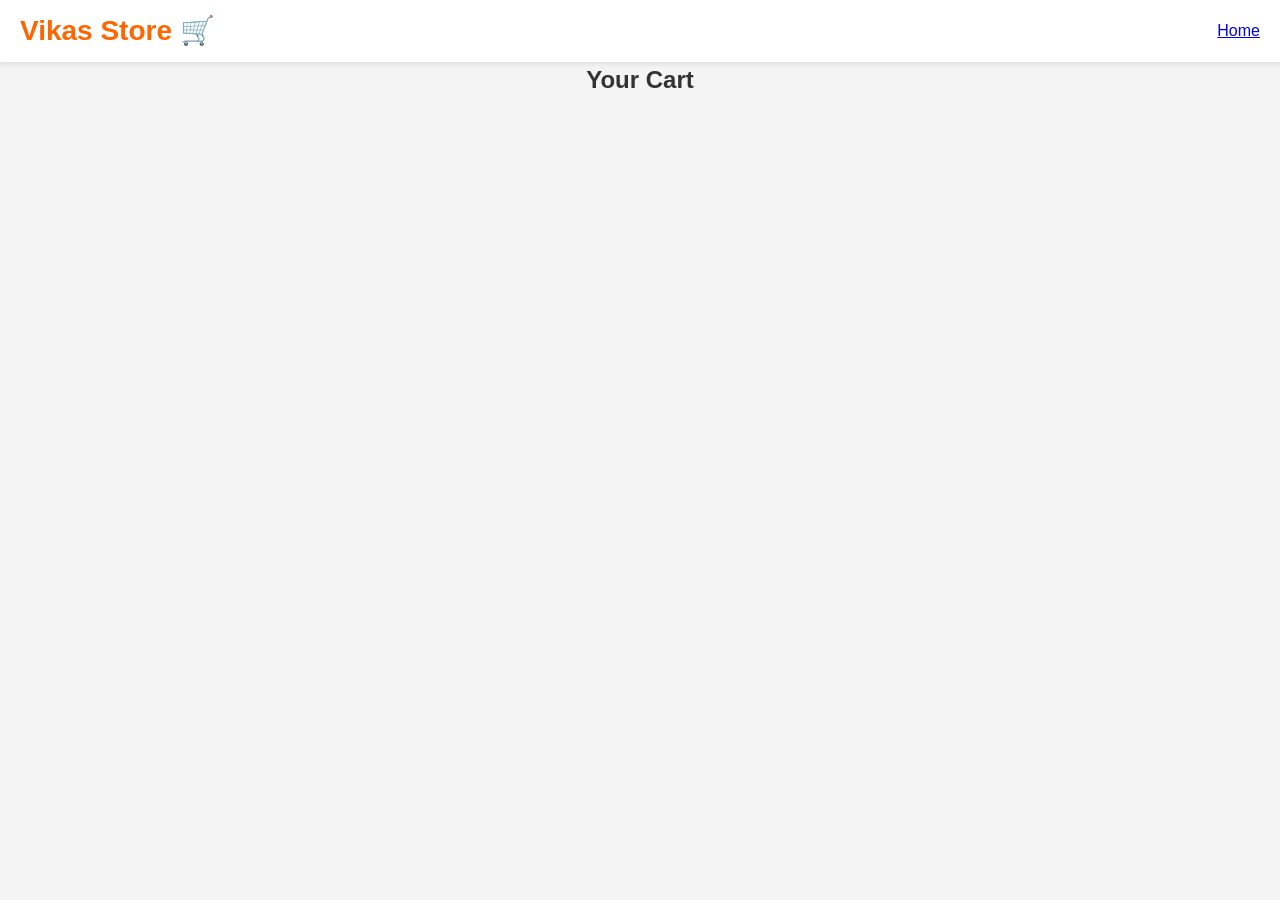
<file: frontend/cart.html>
<!DOCTYPE html>
<html>
<head>
  <title>Your Cart</title>
  <link rel="stylesheet" href="style.css">
</head>
<body>

<header>
  <div class="logo">Vikas Store 🛒</div>
  <a href="index.html">Home</a>
</header>

<h2 style="text-align:center;">Your Cart</h2>

<div class="cart-container" id="cart-items"></div>

<h3 id="total" style="text-align:center;"></h3>

<script src="script.js"></script>
<script>
  loadCart();
</script>

</body>
</html>
</file>
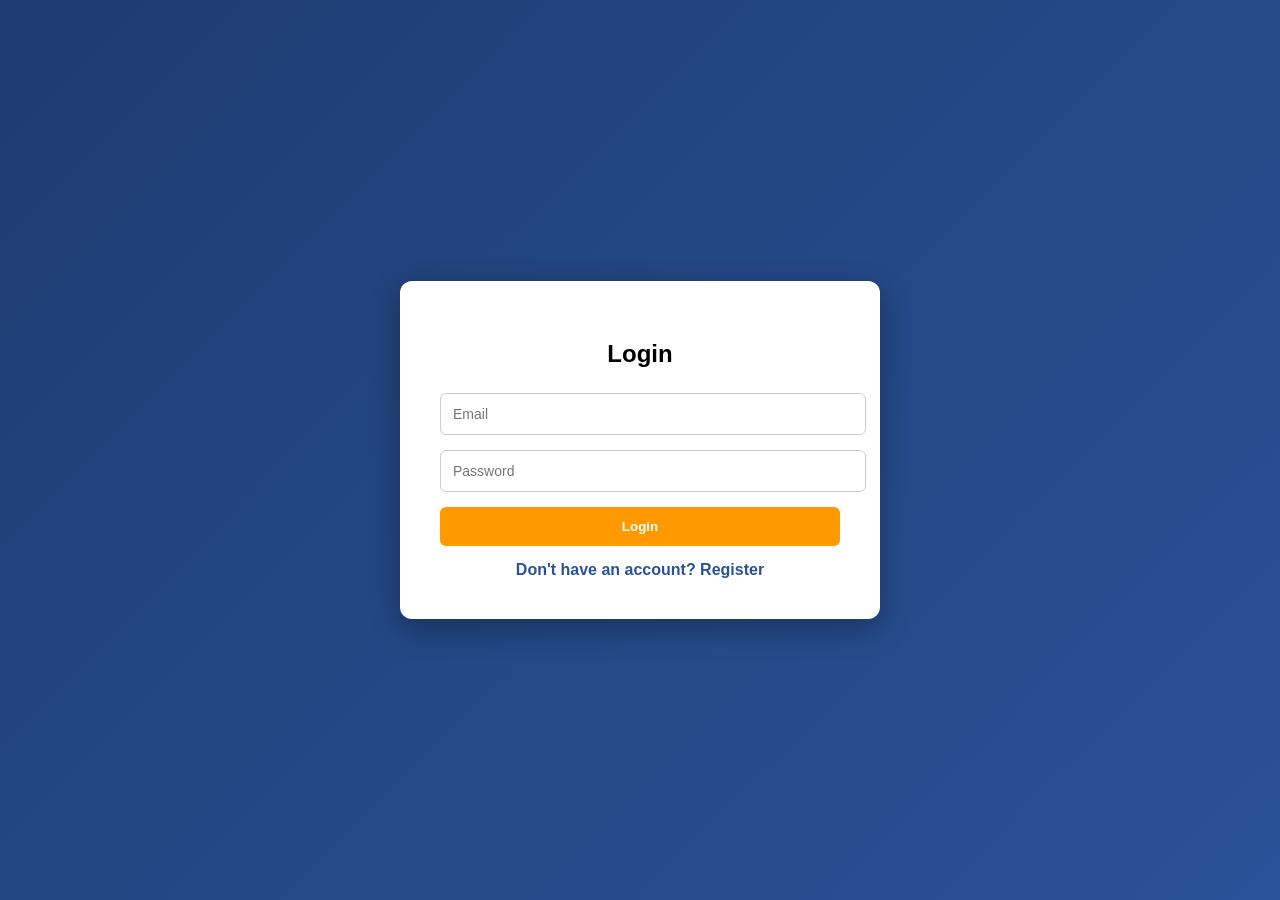
<file: frontend/login.html>
<!DOCTYPE html>
<html lang="en">
<head>
<meta charset="UTF-8">
<meta name="viewport" content="width=device-width, initial-scale=1.0">
<title>Login - Vikas Store</title>

<style>
body{
margin:0;
font-family:Arial, sans-serif;
background:linear-gradient(135deg,#1e3c72,#2a5298);
display:flex;
justify-content:center;
align-items:center;
height:100vh;
}

.auth-container{
background:white;
width:400px;
padding:40px;
border-radius:12px;
box-shadow:0 10px 30px rgba(0,0,0,0.3);
}

.auth-container h2{
text-align:center;
margin-bottom:25px;
}

.input-group{
margin-bottom:15px;
}

.input-group input{
width:100%;
padding:12px;
border:1px solid #ccc;
border-radius:6px;
font-size:14px;
}

.auth-btn{
width:100%;
padding:12px;
background:#ff9900;
border:none;
color:white;
font-weight:bold;
border-radius:6px;
cursor:pointer;
transition:0.3s;
}

.auth-btn:hover{
background:#e68a00;
}

.toggle{
text-align:center;
margin-top:15px;
cursor:pointer;
color:#2a5298;
font-weight:bold;
}

.error{
color:red;
font-size:13px;
margin-top:5px;
text-align:center;
}

.loading{
opacity:0.7;
pointer-events:none;
}

@media(max-width:500px){
.auth-container{
width:90%;
}
}
</style>
</head>

<body>

<div class="auth-container">
<h2 id="formTitle">Login</h2>

<div id="nameField" class="input-group" style="display:none;">
<input type="text" id="name" placeholder="Full Name">
</div>

<div id="phoneField" class="input-group" style="display:none;">
<input type="text" id="phone" placeholder="Phone Number">
</div>

<div id="addressField" class="input-group" style="display:none;">
<input type="text" id="address" placeholder="Address">
</div>

<div class="input-group">
<input type="email" id="email" placeholder="Email">
</div>

<div class="input-group">
<input type="password" id="password" placeholder="Password">
</div>

<button class="auth-btn" onclick="handleAuth()" id="authButton">
Login
</button>

<div class="error" id="errorMsg"></div>

<div class="toggle" onclick="toggleForm()" id="toggleText">
Don't have an account? Register
</div>

</div>

<script>

let isLogin=true;

function toggleForm(){
isLogin=!isLogin;

document.getElementById("formTitle").innerText=isLogin?"Login":"Register";
document.getElementById("authButton").innerText=isLogin?"Login":"Register";
document.getElementById("toggleText").innerText=isLogin?
"Don't have an account? Register":
"Already have an account? Login";

document.getElementById("nameField").style.display=isLogin?"none":"block";
document.getElementById("phoneField").style.display=isLogin?"none":"block";
document.getElementById("addressField").style.display=isLogin?"none":"block";
}

async function handleAuth(){

const button=document.getElementById("authButton");
button.classList.add("loading");
button.innerText="Please wait...";

const email=document.getElementById("email").value;
const password=document.getElementById("password").value;
const name=document.getElementById("name").value;
const phone=document.getElementById("phone").value;
const address=document.getElementById("address").value;

if(!email || !password){
showError("Email and Password required");
resetButton();
return;
}

try{

let url=isLogin?
"http://localhost:5000/api/auth/login":
"http://localhost:5000/api/auth/register";

let body=isLogin?
{email,password}:
{name,email,password,phone,address};

const res=await fetch(url,{
method:"POST",
headers:{"Content-Type":"application/json"},
body:JSON.stringify(body)
});

const data=await res.json();

if(!res.ok){
showError(data.message || "Something went wrong");
resetButton();
return;
}

if(isLogin){
localStorage.setItem("token",data.token);
localStorage.setItem("user",JSON.stringify(data.user));
window.location.href="profile.html";
}else{
alert("Registration Successful! Please Login.");
toggleForm();
}

}catch(err){
showError("Server error. Is backend running?");
}

resetButton();
}

function showError(msg){
document.getElementById("errorMsg").innerText=msg;
}

function resetButton(){
const button=document.getElementById("authButton");
button.classList.remove("loading");
button.innerText=isLogin?"Login":"Register";
}

</script>

</body>
</html>
</file>
<file: frontend/style.css>
/* ================================= */
/* GENERAL RESET AND BODY STYLING    */
/* ================================= */
* {
  margin: 0;
  padding: 0;
  box-sizing: border-box;
  font-family: 'Arial', sans-serif;
}

body {
  background-color: #f4f4f4;
  color: #333;
  line-height: 1.5;
}

/* ================================= */
/* HEADER                             */
/* ================================= */
header {
  display: flex;
  justify-content: space-between;
  align-items: center;
  padding: 10px 20px;
  background-color: #fff;
  position: sticky;
  top: 0;
  z-index: 1000;
  box-shadow: 0 2px 5px rgba(0,0,0,0.1);
}

header .logo {
  font-size: 28px;
  font-weight: bold;
  color: #ff6600;
}

header input[type="text"] {
  padding: 8px 10px;
  width: 220px;
  border-radius: 4px;
  border: 1px solid #ccc;
}

.nav-right {
  display: flex;
  align-items: center;
}

.nav-right select {
  margin: 0 5px;
  padding: 6px 10px;
  border-radius: 4px;
  border: 1px solid #ccc;
}

.cart {
  font-size: 18px;
  margin-left: 10px;
}

/* ================================= */
/* HERO SLIDER                        */
/* ================================= */
.hero {
  position: relative;
  width: 100%;
  height: 450px;
  overflow: hidden;
}

.slides {
  position: relative;
  width: 100%;
  height: 100%;
}

.slide {
  position: absolute;
  width: 100%;
  height: 100%;
  opacity: 0;
  transition: opacity 1s ease-in-out;
}

.slide.active {
  opacity: 1;
}

.slide img {
  width: 100%;
  height: 100%;
  object-fit: cover;
}

.slide-text {
  position: absolute;
  top: 50%;
  left: 50%;
  transform: translate(-50%, -50%);
  background: rgba(0,0,0,0.4);
  color: #fff;
  padding: 20px 30px;
  border-radius: 8px;
  text-align: center;
}

.slide-text h1 {
  font-size: 36px;
  margin-bottom: 10px;
}

.slide-text p {
  font-size: 20px;
  margin-bottom: 15px;
}

.slide-text button {
  padding: 10px 20px;
  font-size: 16px;
  background-color: #ff6600;
  color: #fff;
  border: none;
  border-radius: 5px;
  cursor: pointer;
  transition: 0.3s;
}

.slide-text button:hover {
  background-color: #ff4500;
}

.hero-overlay {
  position: absolute;
  top:0; left:0;
  width:100%; height:100%;
  background: rgba(0,0,0,0.15);
}

/* ================================= */
/* COUNTDOWN SECTION                  */
/* ================================= */
.countdown-section {
  text-align: center;
  padding: 30px 20px;
  background: #fff;
  margin: 20px auto;
  border-radius: 10px;
  box-shadow: 0 2px 5px rgba(0,0,0,0.1);
}

.countdown-section h2 {
  font-size: 28px;
  color: #333;
  margin-bottom: 15px;
}

#countdown {
  font-size: 28px;
  font-weight: bold;
  color: #ff0000;
}

/* ================================= */
/* PRODUCTS SECTION                   */
/* ================================= */
.products {
  display: flex;
  flex-wrap: wrap;
  justify-content: center;
  padding: 20px;
}

.product {
  background: #fff;
  width: 220px;
  margin: 12px;
  padding: 12px;
  border-radius: 8px;
  box-shadow: 0 2px 5px rgba(0,0,0,0.1);
  text-align: center;
  transition: transform 0.3s, box-shadow 0.3s;
}

.product:hover {
  transform: translateY(-5px);
  box-shadow: 0 6px 15px rgba(0,0,0,0.2);
}

.product img {
  width: 100%;
  height: 200px;
  object-fit: cover;
  border-radius: 6px;
  margin-bottom: 10px;
}

.product h3 {
  font-size: 18px;
  margin: 8px 0;
  color: #333;
}

.product p {
  color: #f44336;
  font-weight: bold;
  font-size: 16px;
  margin-bottom: 10px;
}

.product button {
  padding: 8px 12px;
  font-size: 14px;
  background-color: #333;
  color: #fff;
  border: none;
  border-radius: 4px;
  cursor: pointer;
  transition: 0.3s;
}

.product button:hover {
  background-color: #555;
}

/* ================================= */
/* FOOTER                              */
/* ================================= */
footer {
  background: #222;
  color: #fff;
  padding: 30px 20px;
  text-align: center;
}

.footer-content {
  display: flex;
  flex-wrap: wrap;
  justify-content: space-around;
  margin-bottom: 15px;
}

.footer-content div {
  margin: 10px;
}

.footer-content h3 {
  margin-bottom: 10px;
}

footer p {
  font-size: 14px;
}

/* ================================= */
/* MEDIA QUERIES (RESPONSIVE)        */
/* ================================= */
@media(max-width:1024px){
  .hero {
    height: 350px;
  }
  .slide-text h1 {
    font-size: 28px;
  }
  .slide-text p {
    font-size: 16px;
  }
}

@media(max-width:768px){
  header {
    flex-direction: column;
    align-items: flex-start;
  }
  header input[type="text"] {
    margin-top: 10px;
    width: 100%;
  }
  .products {
    flex-direction: column;
    align-items: center;
  }
}

@media(max-width:480px){
  .slide-text h1 {
    font-size: 20px;
  }
  .slide-text p {
    font-size: 14px;
  }
}
</file>
